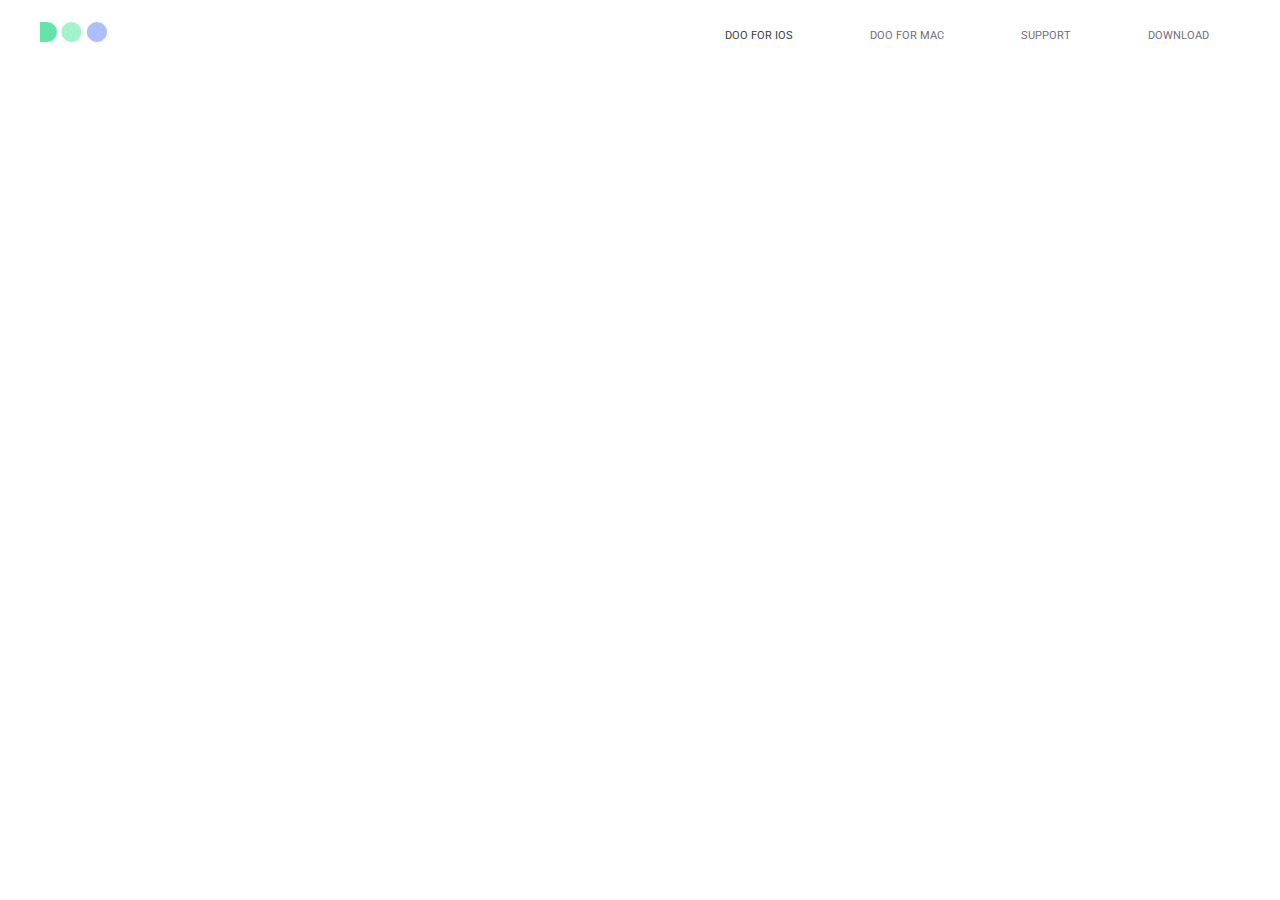
<file: elements/doo-layout/index.html>
<!DOCTYPE html>
<html lang="en">
<head>
    <meta charset="UTF-8">
    <meta http-equiv="X-UA-Compatible" content="IE=edge">
    <meta name="viewport" content="width=device-width, initial-scale=1.0">
    <title>Document</title>
    <link rel="stylesheet" href="css/style.css">
</head>
<body>
    <div class="header">
        <div class="container">
            <div class="logo">
                <svg width="17" height="20" viewBox="0 0 17 20" fill="none" xmlns="http://www.w3.org/2000/svg">
                    <path fill-rule="evenodd" clip-rule="evenodd" d="M6.89437 20C12.4467 20 16.9478 15.5228 16.9478 10C16.9478 4.47715 12.4467 0 6.89437 0H0V20H6.89437Z" fill="#64E5A6"/>
                    </svg>
                    <svg width="21" height="20" viewBox="0 0 21 20" fill="none" xmlns="http://www.w3.org/2000/svg">
                        <path d="M10.4337 20C15.9788 20 20.4739 15.5228 20.4739 10C20.4739 4.47715 15.9788 0 10.4337 0C4.8887 0 0.39357 4.47715 0.39357 10C0.39357 15.5228 4.8887 20 10.4337 20Z" fill="#A3F2CB"/>
                        </svg>
                    <svg width="21" height="20" viewBox="0 0 21 20" fill="none" xmlns="http://www.w3.org/2000/svg">
                        <path d="M10.9598 20C16.5049 20 21 15.5228 21 10C21 4.47715 16.5049 0 10.9598 0C5.41481 0 0.919678 4.47715 0.919678 10C0.919678 15.5228 5.41481 20 10.9598 20Z" fill="#ACBEFB"/>
                        </svg>       
            </div>
            <ul class="menu">
                <li><a href="#" class="btn ios">Doo for iOS</a></li>
                <li><a href="#" class="btn">Doo for Mac</a></li>
                <li><a href="#" class="btn">Support</a></li>
                <li><a href="#" class="btn">Download</a></li>
            </ul>
        </div>
    </div>
</body>
</html>
</file>
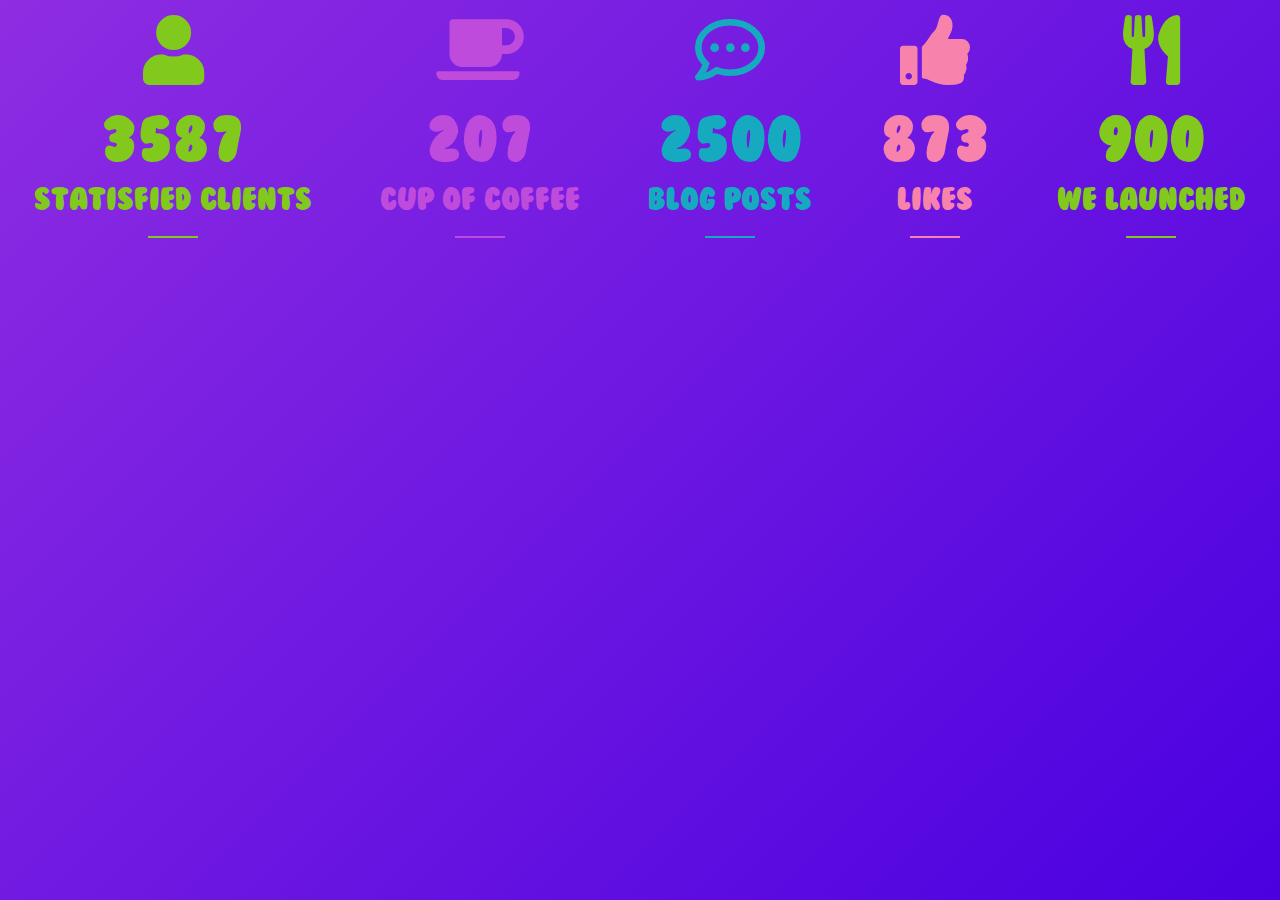
<file: elements/gradient_statistics/index.html>
<!DOCTYPE html>
<html lang="en">
<head>
    <meta charset="UTF-8">
    <meta http-equiv="X-UA-Compatible" content="IE=edge">
    <meta name="viewport" content="width=device-width, initial-scale=1.0">
    <title>Gradient Statistics</title>
    <link rel="icon" type="image/x-icon" href="https://img.icons8.com/external-itim2101-flat-itim2101/64/000000/external-statistics-network-technology-itim2101-flat-itim2101.png">
    <link rel="stylesheet" href="css/style.css">
    <link rel="stylesheet" href="css/all.css">
    
</head>
<body>
    
    <div class="statistics">
        <div class="container">
                <div class="fact client">
                    <i class="fas fa-user icon"></i>
                    <div class="number">3587</div>
                    <div class="text">Statisfied clients</div>
                    <div class="underscore"></div>
                </div>
                <div class="fact coffee">
                    <i class="fas fa-coffee icon"></i>
                    <div class="number">207</div>
                    <div class="text">Cup of coffee</div>
                    <div class="underscore"></div>
                </div>
                <div class="fact blogpost">
                    <i class="far fa-comment-dots icon"></i>
                    <div class="number">2500</div>
                    <div class="text">Blog posts</div>
                    <div class="underscore"></div>
                </div>
                <div class="fact likes">
                    <i class="fas fa-thumbs-up icon"></i>
                    <div class="number">873</div>
                    <div class="text">Likes</div>
                    <div class="underscore"></div>
                </div>
                <div class="fact utensils">
                    <i class="fas fa-utensils icon"></i>
                    <div class="number">900</div>
                    <div class="text">We launched</div>
                    <div class="underscore"></div>
                </div>
        </div>
    </div>
</body>
</html>
</file>
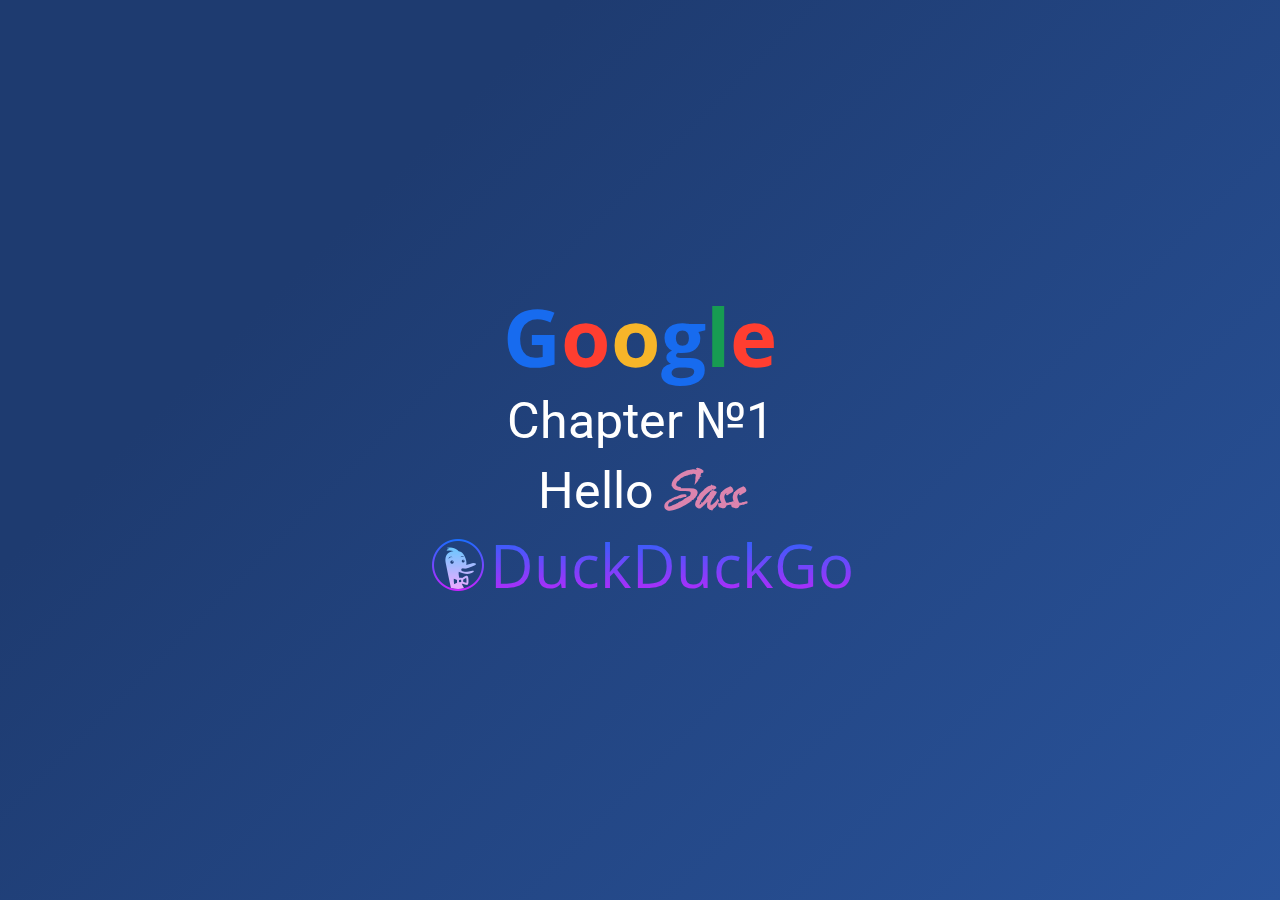
<file: elements/hellosass/index.html>
<!DOCTYPE html>
<html lang="en">
<head>
    <meta charset="UTF-8">
    <meta http-equiv="X-UA-Compatible" content="IE=edge">
    <meta name="viewport" content="width=device-width, initial-scale=1.0">
    <title>Hello Sass</title>
    <link rel="stylesheet" href="css/style.css">
    <link rel="icon" type="image/x-icon" href="https://sass-lang.com/favicon.ico">
</head>
<body>
    <div class="container">
        <div class="container__inner">
            <div class="container__text">
                <a href="https://google.com" target="_blank" class="link">
                    <ul class="google">
                        <li>G</li>
                        <li>o</li>
                        <li>o</li>
                        <li>g</li>
                        <li>l</li>
                        <li>e</li>
                    </ul>
                </a>
                <p>Chapter №1</p>
                <p>Hello <span>Sass</span></p>
                <a href="https://duckduckgo.com/"  target="_blank" class="link">
                    <ul class="ddg">
                        <li>Duck</li>
                        <li>Duck</li>
                        <li>Go</li>
                    </ul>
                </a>
            </div>
        </div>
    </div>
</body>
</html>
</file>
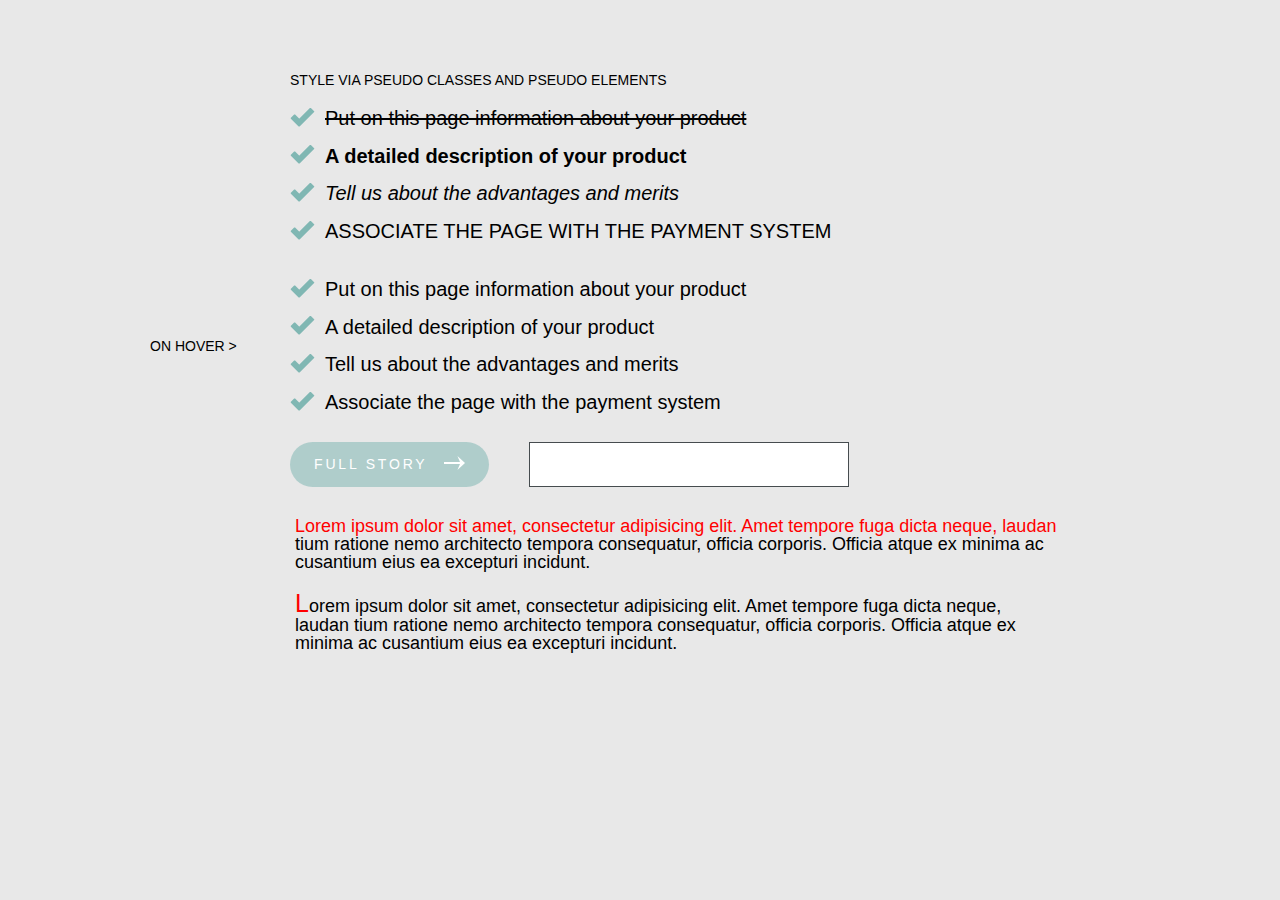
<file: elements/pseudo-classes_elements/index.html>
<!DOCTYPE html>
<html lang="en">
  <head>
    <title>Pseudo-classes and pseudo-elements</title>
    <link rel="stylesheet" href="css/style.css" />
    <meta http-equiv="Content-type" content="text/html;charset=UTF-8" />
    <link rel="icon" type="image/x-icon" href="img/icon.svg" />
  </head>
  <body>
    <div class="lists">
      <div class="list default">
        <h2>Style via Pseudo classes and Pseudo elements</h2>
        <ul>
          <li>Put on this page information about your product</li>
          <li>A detailed description of your product</li>
          <li>Tell us about the advantages and merits</li>
          <li>Associate the page with the payment system</li>
        </ul>
      </div>
      <div class="list hover">
        <h2>On hover ></h2>
        <ul>
          <li>Put on this page information about your product</li>
          <li>A detailed description of your product</li>
          <li>Tell us about the advantages and merits</li>
          <li>Associate the page with the payment system</li>
        </ul>
      </div>
    </div>
    <div class="btn_form">
      <a class="btn" href="#">
        <span>full story</span>
      </a>
      <div class="form">
        <input type="text" />
      </div>
    </div>
    <div class="text">
      <p>
        Lorem ipsum dolor sit amet, consectetur adipisicing elit. Amet tempore
        fuga dicta neque, laudan tium ratione nemo architecto tempora
        consequatur, officia corporis. Officia atque ex minima ac cusantium eius
        ea excepturi incidunt.
      </p>
      <p>
        Lorem ipsum dolor sit amet, consectetur adipisicing elit. Amet tempore
        fuga dicta neque, laudan tium ratione nemo architecto tempora
        consequatur, officia corporis. Officia atque ex minima ac cusantium eius
        ea excepturi incidunt.
      </p>
    </div>
  </body>
</html>
</file>
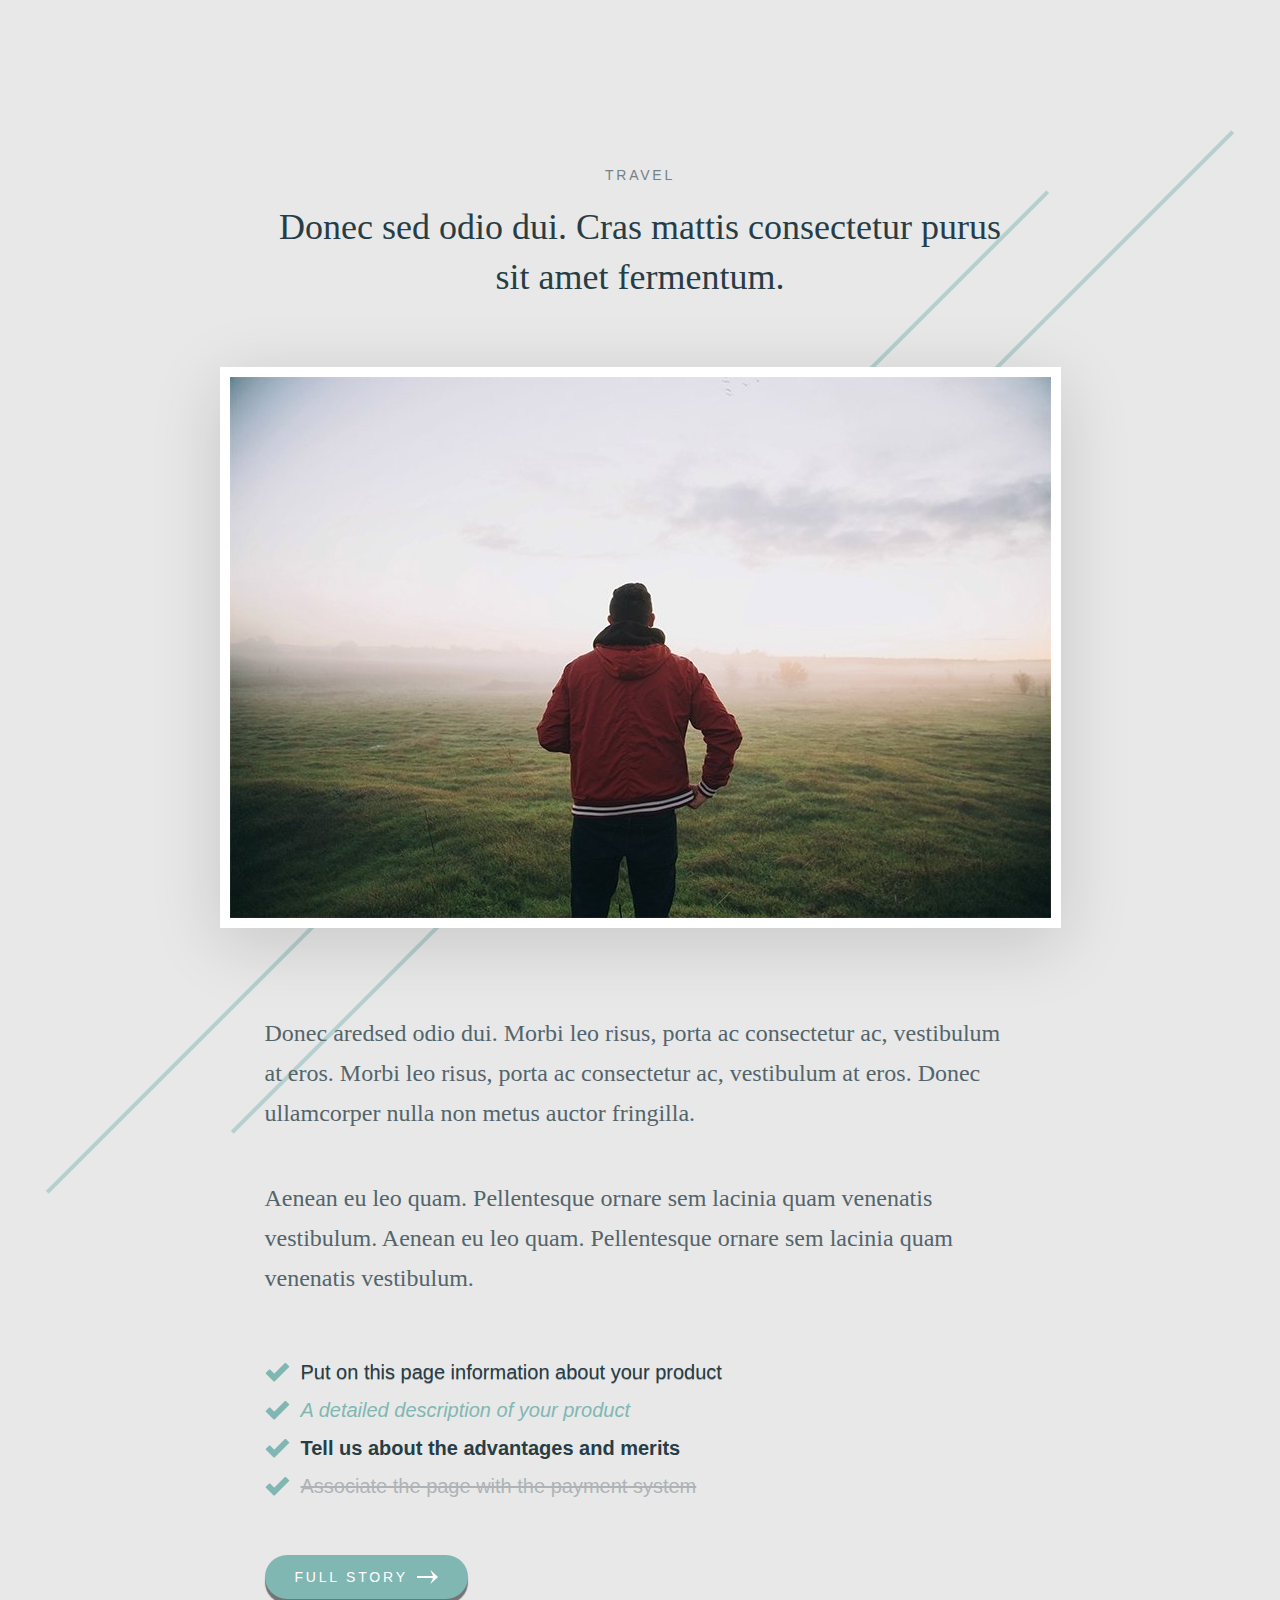
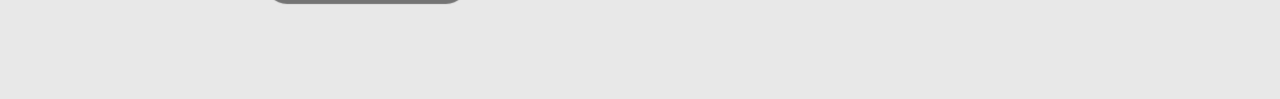
<file: elements/travel-landing-main/index.html>
<!DOCTYPE html>
<html lang="ru">
	<head>
		<title>Travel Blog</title>
		<link rel="stylesheet" href="css/style.css" />
		<meta http-equiv="Content-type" content="text/html;charset=UTF-8" />
		<link rel="icon" type="image/x-icon" href="img/icons/icon.png">
	</head>
	<body>
		<div class="content">
			<div class="content-top">
				<div class="content-top__category">Travel</div>
				<h1 class="content-top__title">
					Donec sed odio dui. Cras mattis consectetur purus sit amet fermentum.
				</h1>
			</div>
			<div class="content__image">
					<img src="img/image.jpg" alt="">
			</div>
			<div class="content-bottom">
				<div class="content-bottom__text">
					<p>Donec aredsed odio dui. Morbi leo risus, porta ac consectetur ac, vestibulum at eros. Morbi leo risus, porta ac consectetur ac, vestibulum at eros. Donec ullamcorper nulla non metus auctor fringilla.</p>
					
					<p>Aenean eu leo quam. Pellentesque ornare sem lacinia quam venenatis vestibulum. Aenean eu leo quam. Pellentesque ornare sem lacinia quam venenatis vestibulum.</p> 
				</div>
				<div class="content-bottom-info">
					<ul class="content-bottom-info-list">
						<li>Put on this page information about your product</li>
						<li>A detailed description of your product</li>
						<li>Tell us about the advantages and merits</li>
						<li><span>Associate the page with the payment system</span></li>
					</ul>
					<a target="_blank" href="https://google.com" class="content-bottom-info__link">
						<span>Full Story</span>
					</a>
				</div>
			</div>
		</div>
	</body>
</html>
</file>
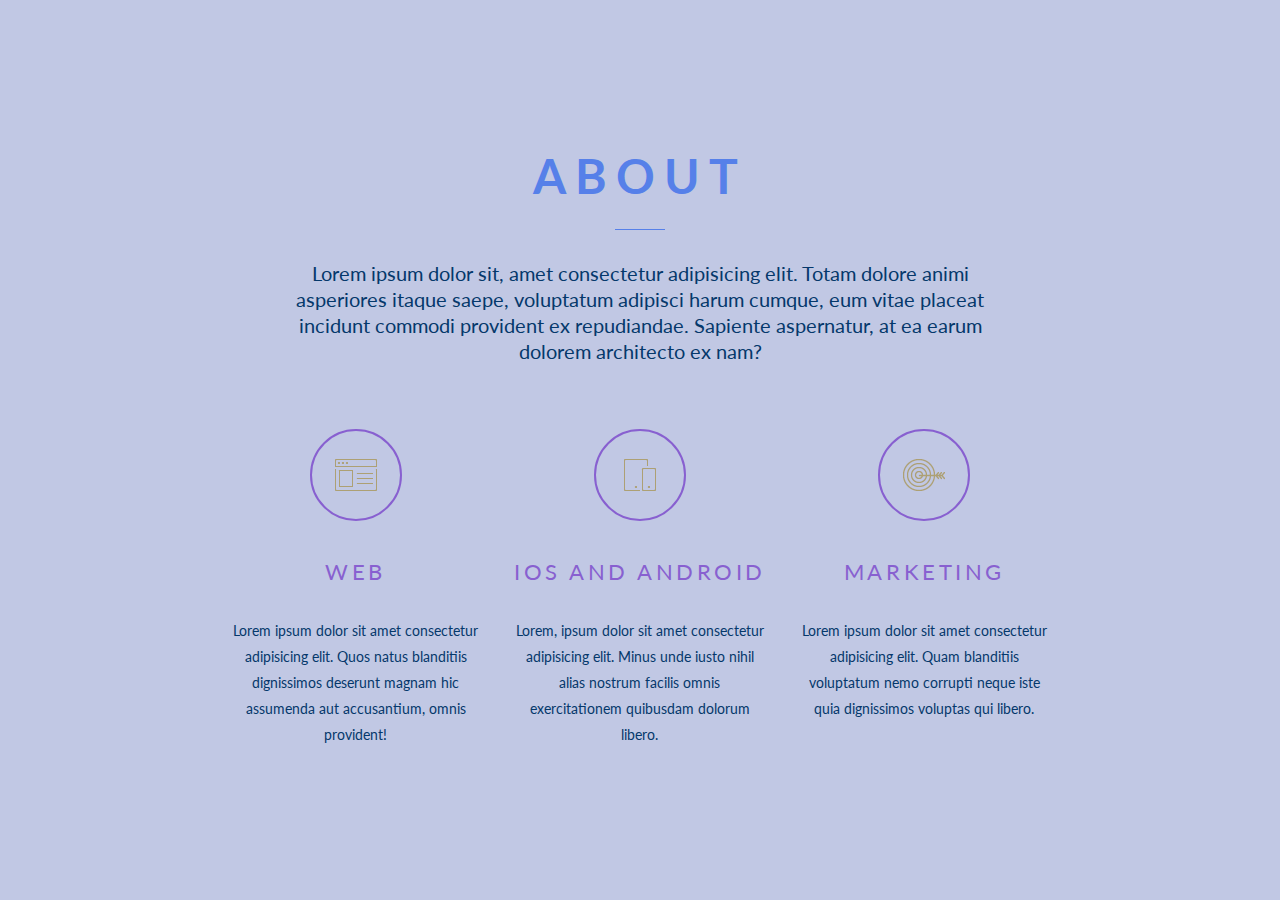
<file: items/bem-methodology/index.html>
<!DOCTYPE html>
<html>

<head>
  <meta charset="UTF-8">
  <meta name="viewport" content="width=device-width, initial-scale=1">
  <title></title>
  <link rel="stylesheet" href="css/style.css" type="text/css" media="all" />
</head>

<body>
  <div class="about">
    <div class="about__body">
      <div class="about__header">
        <div class="about__title title">About</div>
        <div class="about__text">
          Lorem ipsum dolor sit, amet consectetur adipisicing elit. Totam dolore animi asperiores itaque saepe, voluptatum adipisci harum cumque, eum vitae placeat incidunt commodi provident ex repudiandae. Sapiente aspernatur, at ea earum dolorem architecto ex nam?
        </div>
      </div>
      <div class="about__row">
        <div class="about__column">
          <div class="item-about">
            <div class="item-about__icon">
              <img src="img/about/01.png" alt="">
            </div>
            <div class="item-about__title">
              WEB
            </div>
            <div class="item-about__text">
              Lorem ipsum dolor sit amet consectetur adipisicing elit. Quos natus blanditiis dignissimos deserunt magnam hic assumenda aut accusantium, omnis provident!
            </div>
          </div>
        </div>
        <div class="about__column">
          <div class="item-about">
            <div class="item-about__icon">
              <img src="img/about/02.png" alt="">
            </div>
            <div class="item-about__title">
              iOS and Android
            </div>
            <div class="item-about__text">
              Lorem, ipsum dolor sit amet consectetur adipisicing elit. Minus unde iusto nihil alias nostrum facilis omnis exercitationem quibusdam dolorum libero.
            </div>
          </div>
        </div>
        <div class="about__column">
          <div class="item-about">
            <div class="item-about__icon">
              <img src="img/about/03.png" alt="">
            </div>
            <div class="item-about__title">
              MARKETING
            </div>
            <div class="item-about__text">
              Lorem ipsum dolor sit amet consectetur adipisicing elit. Quam blanditiis voluptatum nemo corrupti neque iste quia dignissimos voluptas qui libero.
            </div>
          </div>
        </div>
        </div>
      </div>
    </div>
  </div>
</body>

</html>
</file>
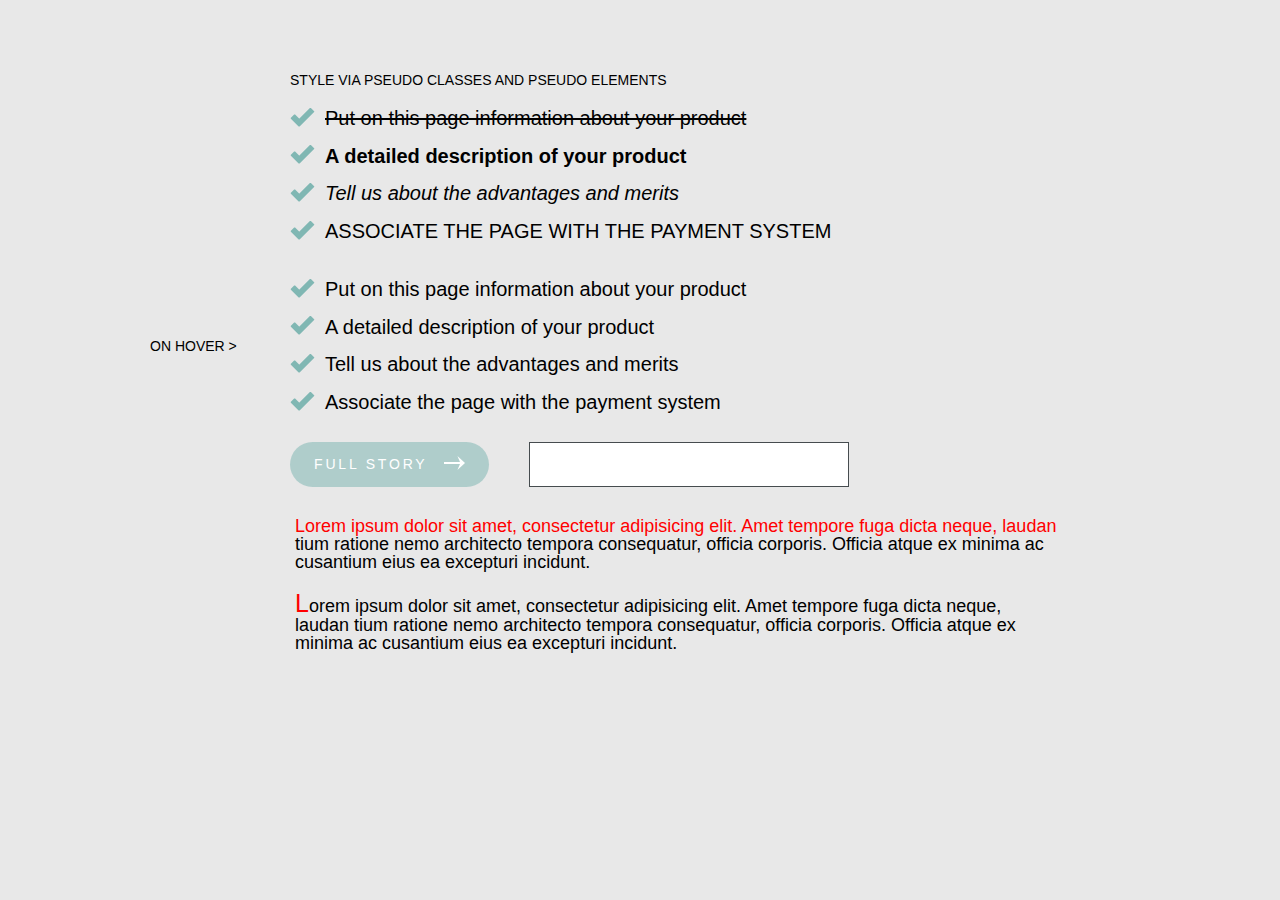
<file: items/pseudo-classes_elements/index.html>
<!DOCTYPE html>
<html lang="en">
  <head>
    <title>Pseudo-classes and pseudo-elements</title>
    <link rel="stylesheet" href="css/style.css" />
    <meta http-equiv="Content-type" content="text/html;charset=UTF-8" />
    <link rel="icon" type="image/x-icon" href="https://upload.wikimedia.org/wikipedia/commons/thumb/6/62/CSS3_logo.svg/512px-CSS3_logo.svg.png?20210705212817" />
  </head>
  <body>
    <div class="lists">
      <div class="list default">
        <h2>Style via Pseudo classes and Pseudo elements</h2>
        <ul>
          <li>Put on this page information about your product</li>
          <li>A detailed description of your product</li>
          <li>Tell us about the advantages and merits</li>
          <li>Associate the page with the payment system</li>
        </ul>
      </div>
      <div class="list hover">
        <h2>On hover ></h2>
        <ul>
          <li>Put on this page information about your product</li>
          <li>A detailed description of your product</li>
          <li>Tell us about the advantages and merits</li>
          <li>Associate the page with the payment system</li>
        </ul>
      </div>
    </div>
    <div class="btn_form">
      <a class="btn" href="#">
        <span>full story</span>
      </a>
      <div class="form">
        <input type="text" />
      </div>
    </div>
    <div class="text">
      <p>
        Lorem ipsum dolor sit amet, consectetur adipisicing elit. Amet tempore
        fuga dicta neque, laudan tium ratione nemo architecto tempora
        consequatur, officia corporis. Officia atque ex minima ac cusantium eius
        ea excepturi incidunt.
      </p>
      <p>
        Lorem ipsum dolor sit amet, consectetur adipisicing elit. Amet tempore
        fuga dicta neque, laudan tium ratione nemo architecto tempora
        consequatur, officia corporis. Officia atque ex minima ac cusantium eius
        ea excepturi incidunt.
      </p>
    </div>
  </body>
</html>
</file>
<file: elements/doo-layout/css/style.css>
@import url('https://fonts.googleapis.com/css2?family=Roboto:wght@500&display=swap');
* {
    box-sizing: inherit;
    font-family: Roboto;
    font-family: 'Roboto', sans-serif;
}

html {
    box-sizing: border-box;
}

.container {
    margin: 0 auto;
    width: 1200px;
    display: flex;
    flex-wrap: wrap;
    justify-content: space-between;
    align-items: center;
}

.menu {
    display: flex;
}

.menu li, a {
    list-style: none;
    padding-left: 15px;
    text-decoration: none;
}

.ios {
    color: #383938 !important;    
    font-weight: 500;
}

.btn {
    color: #6E6D7A;
    font-weight: 400;
    text-transform: uppercase;
    font-size: 11px;
    text-align: right;
    padding: 20px 31px;
}

ul a:hover {
    background-color: #F5F6F9;
    border-radius: 8px;
}
</file>
<file: elements/gradient_statistics/css/style.css>
@font-face {
    font-family: Bubblegum;
    src: url(../webfonts/Bubblegum.ttf);
}
* {  
    box-sizing: border-box;
    
}
html,body {
    font-family: Bubblegum;
    height: 100%;
    margin: 0;
    background: linear-gradient(-45deg, #4A00E0, #8E2DE2);
    animation: hue 30s ease infinite;
}

.statistics {
    margin: 0 auto;
}

.container {
    display: flex;
    justify-content: space-around;
}

.fact {
    text-align: center;
    color: white;
    margin: 0 20px;
    animation: hue 5s ease infinite;
}

.icon {
    font-size: 70px;
    margin: 15px 0;
}

.number {
    font-size: 60px;
    margin: 10px 0;
}

.text {
    font-size: 30px;
    text-transform: uppercase;
}

.underscore {
    border: 1px solid;
    margin: 20px auto;
    margin-bottom: 30px;
    width: 50px;
}

.client {
    color: #81c91d;
}

.coffee {
    color: #be4bdc;
}

.blogpost {
    color: #15aac0;
}

.likes {
    color: #f782ac;
}

.utensils {
    color: #81c91d;
}

  @keyframes hue{
    to {
        filter: hue-rotate(1turn);
      }
    }

@media screen and (max-width: 992px) {
    .container {
        flex-direction: column;
    }
    body {
        height: auto;
    }
}
</file>
<file: elements/hellosass/css/style.css>
/*Zeroing*/
@import url("https://fonts.googleapis.com/css2?family=Open+Sans:wght@500&family=Roboto&family=Water+Brush&display=swap");
* {
  padding: 0;
  margin: 0;
  border: 0;
}

*,
*:before,
*:after {
  -webkit-box-sizing: border-box;
  box-sizing: border-box;
}

:focus,
:active {
  outline: none;
}

a:focus,
a:active {
  outline: none;
}

nav,
footer,
header,
aside {
  display: block;
}

html,
body {
  height: 100%;
  width: 100%;
  font-size: 100%;
  line-height: 1;
  font-size: 14px;
  -ms-text-size-adjust: 100%;
  -moz-text-size-adjust: 100%;
  -webkit-text-size-adjust: 100%;
}

input,
button,
textarea {
  font-family: inherit;
}

input::-ms-clear {
  display: none;
}

button {
  cursor: pointer;
}

button::-moz-focus-inner {
  padding: 0;
  border: 0;
}

a,
a:visited {
  text-decoration: none;
}

a:hover {
  text-decoration: none;
}

ul li {
  list-style: none;
}

img {
  vertical-align: top;
}

h1,
h2,
h3,
h4,
h5,
h6 {
  font-size: inherit;
  font-weight: inherit;
}

/*--------------------*/
.container {
  height: 100%;
  display: -webkit-box;
  display: -ms-flexbox;
  display: flex;
  -webkit-box-pack: center;
      -ms-flex-pack: center;
          justify-content: center;
  -webkit-box-align: center;
      -ms-flex-align: center;
          align-items: center;
  background-color: #29539b;
  background-image: linear-gradient(315deg, #29539b 0%, #1e3b70 74%);
  text-align: center;
  font-size: 50px;
  line-height: 70px;
  color: #fff;
  font-family: "Roboto", sans-serif;
}
.container .container__text .link {
  font-family: "Open Sans", sans-serif;
}
.container .container__text .link .google {
  margin-bottom: 15px;
  font-weight: 700;
  font-size: 80px;
}
.container .container__text .link .google li:nth-child(3n+0) {
  color: #F7B529;
}
.container .container__text .link .google li:nth-child(2n+2) {
  color: #FF3E30;
}
.container .container__text .link .google li:nth-child(3n+1) {
  color: #176BEF;
}
.container .container__text .link .google li:nth-child(5n+0) {
  color: #179C52;
}
.container .container__text .link .ddg {
  font-size: 60px;
  background: url(../img/icons8-duckduckgo-64.png) 0px no-repeat;
  padding-left: 64px;
}
.container .container__text .link .ddg li {
  background: -webkit-linear-gradient(#1B6BFB, #C422FA);
  -webkit-background-clip: text;
  -webkit-text-fill-color: transparent;
}
.container .container__text p span {
  color: #DC84AE;
  font-family: "Water Brush", cursive;
  font-weight: 700;
}

.container .container__text .link .ddg, .container .container__text p span {
  -webkit-animation: hue 5s linear infinite;
          animation: hue 5s linear infinite;
}
@-webkit-keyframes hue {
  to {
    -webkit-filter: hue-rotate(1turn);
            filter: hue-rotate(1turn);
  }
}
@keyframes hue {
  to {
    -webkit-filter: hue-rotate(1turn);
            filter: hue-rotate(1turn);
  }
}

.container .container__text .link .google, .container .container__text .link .ddg {
  display: -webkit-box;
  display: -ms-flexbox;
  display: flex;
  -webkit-box-align: center;
      -ms-flex-align: center;
          align-items: center;
  -webkit-box-pack: center;
      -ms-flex-pack: center;
          justify-content: center;
}

@media screen and (max-width: 432px) {
  .ddg li {
    font-size: 50px;
  }

  body {
    height: 100%;
  }
}
</file>
<file: elements/pseudo-classes_elements/css/style.css>
/*Zeroing*/
* {
  padding: 0;
  margin: 0;
  border: 0;
}
*,
*:before,
*:after {
  -moz-box-sizing: border-box;
  -webkit-box-sizing: border-box;
  box-sizing: border-box;
}
:focus,
:active {
  outline: none;
}
a:focus,
a:active {
  outline: none;
}
nav,
footer,
header,
aside {
  display: block;
}
html,
body {
  height: 100%;
  width: 100%;
  font-size: 100%;
  line-height: 1;
  font-size: 14px;
  -ms-text-size-adjust: 100%;
  -moz-text-size-adjust: 100%;
  -webkit-text-size-adjust: 100%;
}
input,
button,
textarea {
  font-family: inherit;
}
input::-ms-clear {
  display: none;
}
button {
  cursor: pointer;
}
button::-moz-focus-inner {
  padding: 0;
  border: 0;
}
a,
a:visited {
  text-decoration: none;
}
a:hover {
  text-decoration: none;
}
ul li {
  list-style: none;
}
img {
  vertical-align: top;
}
h1,
h2,
h3,
h4,
h5,
h6 {
  font-size: inherit;
  font-weight: inherit;
}
/*--------------------*/
body {
  background-color: #e8e8e8;
  font-family: Arial, "Helvetica Neue", Helvetica, sans-serif;
  font-size: 20px;
}

h2 {
  text-transform: uppercase;
  font-size: 14px;
}

.default {
  padding-top: 60px;
  margin-left: 290px;
  margin-bottom: 20px;
}

.default h2 {
  line-height: 40px;
}

.list ul {
  line-height: 36px;
}

.list ul li::before {
  content: url(../img/icons/check_icon.png);
  margin-right: 10px;
  vertical-align: middle;
}

.default ul li:nth-child(1) {
  text-decoration: line-through;
}

.default ul li:nth-child(2) {
  font-weight: 700;
}

.default ul li:nth-child(3) {
  font-style: italic;
}

.default ul li:nth-child(4) {
  text-transform: uppercase;
}

.hover {
  display: flex;
  align-items: center;
  margin-bottom: 20px;
}

.hover h2 {
  margin-left: 150px;
}

.hover ul {
  margin-left: 53.25px;
}

.hover li:hover::before {
  content: url(../img/icons/check_icon_red.png);
}

.hover li:hover {
  color: #d55a5a;
}

.btn_form {
  display: flex;
  margin-left: 290px;
  margin-bottom: 30px;
}

.btn {
  width: 199px;
  text-align: center;
  background-color: rgba(128, 183, 179, 0.54);
  border-radius: 25px;
  text-transform: uppercase;
  line-height: 44px;
  font-size: 14px;
  letter-spacing: 0.2em;
  margin-right: 10px;
  color: #fff;
}

.btn::after {
  content: url(../img/icons/arrow.png);
  vertical-align: middle;
  margin-left: 10px;
}

.btn:hover {
  background-color: #3a5856;
  box-shadow: 0px 6px 40px 0px rgba(128, 183, 179, 0.54);
}

.btn:active {
  background-color: #818181;
}

.form input {
  height: 100%;
}

.form {
  margin-left: 30px;
}

.form input {
  border: 1px solid #464c4f;
  font-size: 28px;
  width: 320px;
}

.form input:focus {
  box-shadow: 0px 0px 20px -1px rgba(127, 190, 213, 0.93);
}

.text {
  font-size: 18px;
  width: 762px;
  margin-left: 295px;
}

.text p:first-child {
  margin-bottom: 20px;
}

.text p:first-child::first-line {
  color: #f00;
}

.text p:nth-child(2)::first-letter {
  font-size: 25px;
  color: red;
}
</file>
<file: elements/travel-landing-main/css/style.css>
/*Обнуление*/
*{padding: 0;margin: 0;border: 0;}
*,*:before,*:after{-moz-box-sizing: border-box;-webkit-box-sizing: border-box;box-sizing: border-box;}
:focus,:active{outline: none;}
a:focus,a:active{outline: none;}
nav,footer,header,aside{display: block;}
html,body{height:100%;width:100%;font-size:100%;line-height:1;font-size:14px;-ms-text-size-adjust:100%;-moz-text-size-adjust:100%;-webkit-text-size-adjust:100%;}
input,button,textarea{font-family:inherit;}
input::-ms-clear{display: none;}
button{cursor: pointer;}
button::-moz-focus-inner {padding:0;border:0;}
a,a:visited{text-decoration: none;}
a:hover{text-decoration: none;}
ul li{list-style: none;}
img{vertical-align: top;}
h1,h2,h3,h4,h5,h6{font-size:inherit;font-weight: inherit;}
/*--------------------*/
body {
	background:#e8e8e8 url(../img/bg.png) 50% 130px/1190px 1064px no-repeat;
}

.content {
	margin: 168px auto 137px auto;
	max-width: 841px;
	/* margin: 0 auto; */
}

.content-top {
	text-align: center;
	margin: 0 0 65px 0;

}
.content-top__category {
	font-family: Arial, "Helvetica Neue", Helvetica, sans-serif;
	font-size: 14px;
	text-transform: uppercase;
	letter-spacing: 0.2em;
	color: #748187;
	margin: 0 0 20px 0;
}
.content-top__title {
	font-size: 36px;
	line-height: 50px;
	color: #273d46;
	max-width: 725px;
	margin: 0 auto;
}

.content__image {
	background-color: #fff;
	box-shadow: 0px 15px 65px 0px rgba(15,16,16,0.15);
	padding: 10px;
	margin-bottom: 85px;
}
.content__image img {
	max-width: 100%;
}

.content-bottom {
	padding: 0 45px;
}

.content-bottom__text {
	color: #53646b;
	font-size: 24px;
	line-height: 40px;

}

.content-bottom__text p {
	margin-bottom: 45px;
}

.content-bottom__text p:last-child {
	margin-bottom: 64px;
}

.content-bottom-info {

}
.content-bottom-info-list {
	margin-bottom: 59px;
}

.content-bottom-info-list li {
	font-family: Arial, "Helvetica Neue", Helvetica, sans-serif;
	font-size: 20px;
	color: #273d46;
	margin-bottom: 18px;
	background: url(../img/icons/check.png) left no-repeat;
	padding-left: 36px; 
}

.content-bottom-info-list li:nth-child(1){
	text-shadow: 0px 1px 0px rgba(0,0,0,0.3);
}

.content-bottom-info-list li:nth-child(2){
	font-style: italic;
	color: #80b7b3;
}

.content-bottom-info-list li:nth-child(3){
	font-weight: 700;
}

.content-bottom-info-list li:nth-child(4) span{
	opacity: 0.3;
	text-decoration: line-through;
	color: #273d46;
}
.content-bottom-info-list li:last-child{

}
.content-bottom-info__link {
	margin-bottom: 100px;
	display: inline-block;
	height: 44px;
	padding: 0 30px;
	line-height: 44px;
	-webkit-box-shadow: 0px 5px 1px rgba(0,0,0,0.5);
	box-shadow: 0px 5px 1px rgba(0,0,0,0.5);
	background-color: #80B7B3;
	border-radius: 24px;
	font-family: Arial, "Helvetica Neue", Helvetica, sans-serif;
	font-size: 14px;
	text-transform: uppercase;
	letter-spacing: 2.8px;
	color: #ffffff;

}

.content-bottom-info__link span {
	background: url(../img/icons/arrow.png) right no-repeat;
	padding-right: 30px;
}

.content-bottom-info__link:hover {
	background-color: #6F2D31;
}

.content-bottom-info__link:active {
	position: relative;
	top: 3px;
	-webkit-box-shadow: 0px 2px 1px rgba(0,0,0,0.5);
	box-shadow: 0px 2px 1px rgba(0,0,0,0.5);
}
</file>
<file: items/bem-methodology/css/style.css>
/*Null styling*/
@import url("https://fonts.googleapis.com/css2?family=Lato:ital,wght@0,300;0,400;0,900;1,700&display=swap");
* {
  padding: 0;
  margin: 0;
  border: 0;
}

*,
*:before,
*:after {
  -moz-box-sizing: border-box;
  -webkit-box-sizing: border-box;
  box-sizing: border-box;
}

:focus,
:active {
  outline: none;
}

a:focus,
a:active {
  outline: none;
}

nav,
footer,
header,
aside {
  display: block;
}

html,
body {
  height: 100%;
  width: 100%;
  font-size: 100%;
  line-height: 1;
  font-size: 14px;
  -ms-text-size-adjust: 100%;
  -moz-text-size-adjust: 100%;
  -webkit-text-size-adjust: 100%;
}

input,
button,
textarea {
  font-family: inherit;
}

input::-ms-clear {
  display: none;
}

button {
  cursor: pointer;
}

button::-moz-focus-inner {
  padding: 0;
  border: 0;
}

a,
a:visited {
  text-decoration: none;
}

a:hover {
  text-decoration: none;
}

ul li {
  list-style: none;
}

img {
  vertical-align: top;
}

h1,
h2,
h3,
h4,
h5,
h6 {
  font-size: inherit;
  font-weight: inherit;
}

/*--------------------*/
@media screen and (max-width: 1000px) {
  body {
    align-items: unset !important;
    padding: 20px 10px;
  }
  .about__header {
    margin-bottom: 20px !important;
  }
  .about__row {
    flex-direction: column;
  }
  .item-about__icon {
    margin-bottom: 15px !important;
  }
  .item-about__title {
    margin-bottom: 15px !important;
  }
  .item-about__text {
    max-width: 500px !important;
    margin-bottom: 30px !important;
  }
}
body {
  font-family: Lato;
  width: 100%;
  display: flex;
  align-items: center;
  justify-content: center;
  background-color: #C1C8E4;
}

.about__body {
  max-width: 823px;
  margin: 0 auto;
}
.about__header {
  margin-bottom: 65px;
}
.about__title {
  margin: 0 0 30px 0;
}
.about__text {
  text-align: center;
  font-size: 20px;
  max-width: 688px;
  color: #05386B;
  font-weight: 400;
  line-height: 26px;
  margin: 0 auto;
}
.about__row {
  display: flex;
  margin: 0 -15px;
}
.about__column {
  padding: 0 15px;
  flex: 0 0 33.333%;
}

.title {
  color: #5680E9;
  font-size: 48px;
  font-weight: 700;
  text-transform: uppercase;
  letter-spacing: 8.95px;
  position: relative;
  text-align: center;
  padding: 0 0 30px 0;
}
.title:after {
  content: "";
  position: absolute;
  width: 50px;
  bottom: 0;
  height: 1px;
  left: 50%;
  background-color: #5680E9;
  margin: 0 0 0 -25px;
}

.item-about__icon {
  margin: 0 auto;
  border-radius: 50%;
  width: 92px;
  height: 92px;
  border: 2px solid #8860D0;
  display: flex;
  align-items: center;
  justify-content: center;
  margin-bottom: 40px;
}
.item-about__title {
  text-align: center;
  color: #8860D0;
  font-size: 22px;
  text-transform: uppercase;
  letter-spacing: 3.52px;
  margin-bottom: 35px;
}
.item-about__text {
  text-align: center;
  font-size: 14px;
  max-width: 688px;
  color: #05386B;
  font-weight: 400;
  line-height: 26px;
  margin: 0 auto;
}

/*# sourceMappingURL=style.css.map */
</file>
<file: items/pseudo-classes_elements/css/style.css>
/*Zeroing*/
* {
  padding: 0;
  margin: 0;
  border: 0;
}
*,
*:before,
*:after {
  -moz-box-sizing: border-box;
  -webkit-box-sizing: border-box;
  box-sizing: border-box;
}
:focus,
:active {
  outline: none;
}
a:focus,
a:active {
  outline: none;
}
nav,
footer,
header,
aside {
  display: block;
}
html,
body {
  height: 100%;
  width: 100%;
  font-size: 100%;
  line-height: 1;
  font-size: 14px;
  -ms-text-size-adjust: 100%;
  -moz-text-size-adjust: 100%;
  -webkit-text-size-adjust: 100%;
}
input,
button,
textarea {
  font-family: inherit;
}
input::-ms-clear {
  display: none;
}
button {
  cursor: pointer;
}
button::-moz-focus-inner {
  padding: 0;
  border: 0;
}
a,
a:visited {
  text-decoration: none;
}
a:hover {
  text-decoration: none;
}
ul li {
  list-style: none;
}
img {
  vertical-align: top;
}
h1,
h2,
h3,
h4,
h5,
h6 {
  font-size: inherit;
  font-weight: inherit;
}
/*--------------------*/
body {
  background-color: #e8e8e8;
  font-family: Arial, "Helvetica Neue", Helvetica, sans-serif;
  font-size: 20px;
}

h2 {
  text-transform: uppercase;
  font-size: 14px;
}

.default {
  padding-top: 60px;
  margin-left: 290px;
  margin-bottom: 20px;
}

.default h2 {
  line-height: 40px;
}

.list ul {
  line-height: 36px;
}

.list ul li::before {
  content: url(../img/icons/check_icon.png);
  margin-right: 10px;
  vertical-align: middle;
}

.default ul li:nth-child(1) {
  text-decoration: line-through;
}

.default ul li:nth-child(2) {
  font-weight: 700;
}

.default ul li:nth-child(3) {
  font-style: italic;
}

.default ul li:nth-child(4) {
  text-transform: uppercase;
}

.hover {
  display: flex;
  align-items: center;
  margin-bottom: 20px;
}

.hover h2 {
  margin-left: 150px;
}

.hover ul {
  margin-left: 53.25px;
}

.hover li:hover::before {
  content: url(../img/icons/check_icon_red.png);
}

.hover li:hover {
  color: #d55a5a;
}

.btn_form {
  display: flex;
  margin-left: 290px;
  margin-bottom: 30px;
}

.btn {
  width: 199px;
  text-align: center;
  background-color: rgba(128, 183, 179, 0.54);
  border-radius: 25px;
  text-transform: uppercase;
  line-height: 44px;
  font-size: 14px;
  letter-spacing: 0.2em;
  margin-right: 10px;
  color: #fff;
}

.btn::after {
  content: url(../img/icons/arrow.png);
  vertical-align: middle;
  margin-left: 10px;
}

.btn:hover {
  background-color: #3a5856;
  box-shadow: 0px 6px 40px 0px rgba(128, 183, 179, 0.54);
}

.btn:active {
  background-color: #818181;
}

.form input {
  height: 100%;
}

.form {
  margin-left: 30px;
}

.form input {
  border: 1px solid #464c4f;
  font-size: 28px;
  width: 320px;
}

.form input:focus {
  box-shadow: 0px 0px 20px -1px rgba(127, 190, 213, 0.93);
}

.text {
  font-size: 18px;
  width: 762px;
  margin-left: 295px;
}

.text p:first-child {
  margin-bottom: 20px;
}

.text p:first-child::first-line {
  color: #f00;
}

.text p:nth-child(2)::first-letter {
  font-size: 25px;
  color: red;
}
</file>
